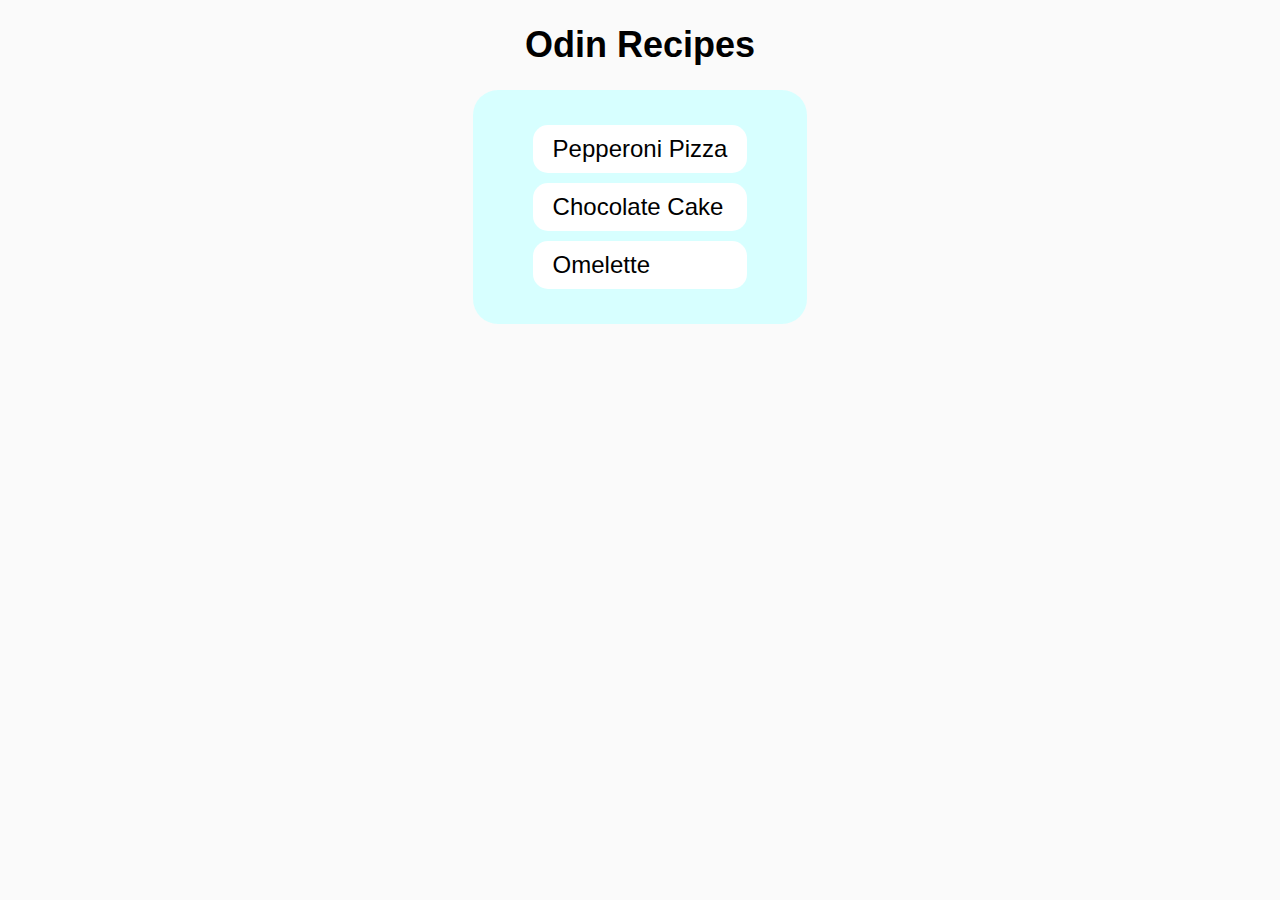
<file: index.html>
<!DOCTYPE html>
<html lang="en">
    <head>
        <meta charset="UTF-8">
        <meta name="viewport" content="width=device-witdh initial-scale=1.0">
        <link rel="stylesheet" href="style.css">
        <title>Odin Recipes</title>
    </head>
    <body>
        <h1>Odin Recipes</h1>
        <ul id="recipe-list">
            <li class="recipe-item"><a href="recipes/pepperoni-pizza.html">Pepperoni Pizza</a></li>
            <li class="recipe-item"><a href="recipes/chocolate-cake.html">Chocolate Cake</a></li>
            <li class="recipe-item"><a href="recipes/omelette.html">Omelette</a></li>
        </ul>
    </body>
</html>
</file>
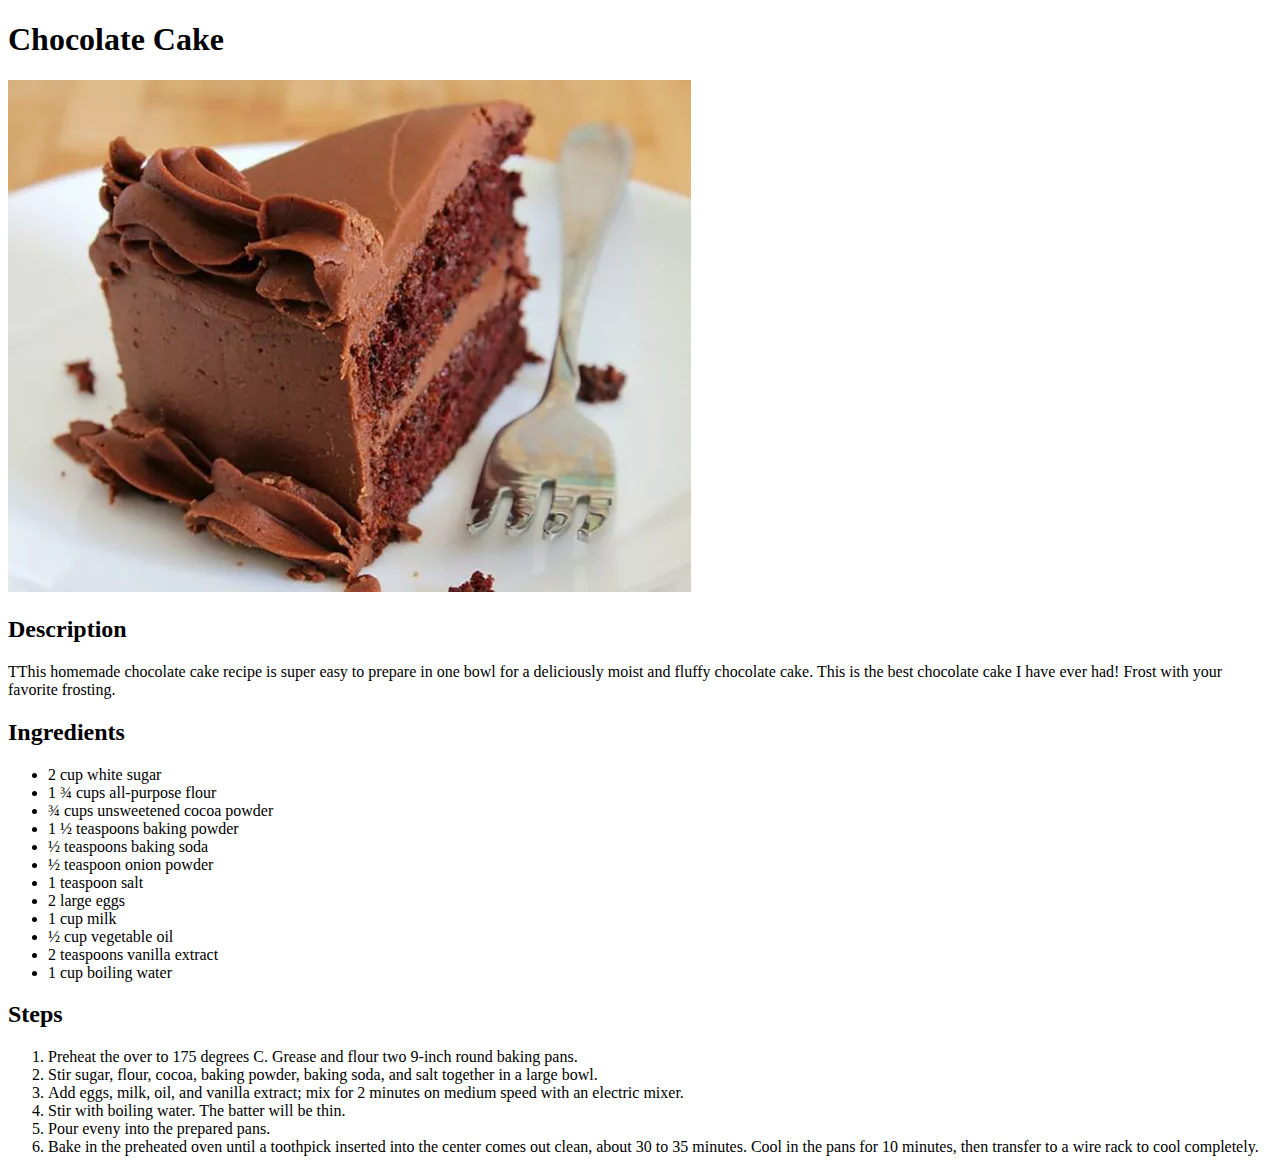
<file: recipes/chocolate-cake.html>
<!DOCTYPE html>
<html lang="en">
    <head>
        <meta charset="UTF-8">
        <meta name="viewport" content="width=device-witdh initial-scale=1.0">
        <title>Chocolate Cake</title>
    </head>
    <body>
        <h1>Chocolate Cake</h1>
        <img src="../images/chocolate-cake.jpg" alt="Image of chocolate-cake">
        <h2>Description</h2>
        <p>TThis homemade chocolate cake recipe is super easy to prepare in one bowl for a deliciously moist and fluffy chocolate cake. This is the best chocolate cake I have ever had! Frost with your favorite frosting.</p>
        <h2>Ingredients</h2>
        <ul>
            <li>2 cup white sugar</li>
            <li>1 ¾ cups all-purpose flour</li>
            <li>¾ cups unsweetened cocoa powder</li>
            <li>1 ½ teaspoons baking powder</li>
            <li> ½ teaspoons baking soda</li>
            <li>½ teaspoon onion powder</li>
            <li>1 teaspoon salt</li>
            <li>2 large eggs</li>
            <li>1 cup milk</li>
            <li>½ cup vegetable oil</li>
            <li>2 teaspoons vanilla extract</li>
            <li>1 cup boiling water</li>
        </ul>
        <h2>Steps</h2>
        <ol>
            <li>Preheat the over to 175 degrees C. Grease and flour two 9-inch round baking pans.</li>
            <li>Stir sugar, flour, cocoa, baking powder, baking soda, and salt together in a large bowl.</li>
            <li>Add eggs, milk, oil, and vanilla extract; mix for 2 minutes on medium speed with an electric mixer.</li>
            <li>Stir with boiling water. The batter will be thin.</li>
            <li>Pour eveny into the prepared pans.</li>
            <li>Bake in the preheated oven until a toothpick inserted into the center comes out clean, about 30 to 35 minutes. Cool in the pans for 10 minutes, then transfer to a wire rack to cool completely. </li>
        </ol>
    </body>
</html>
</file>
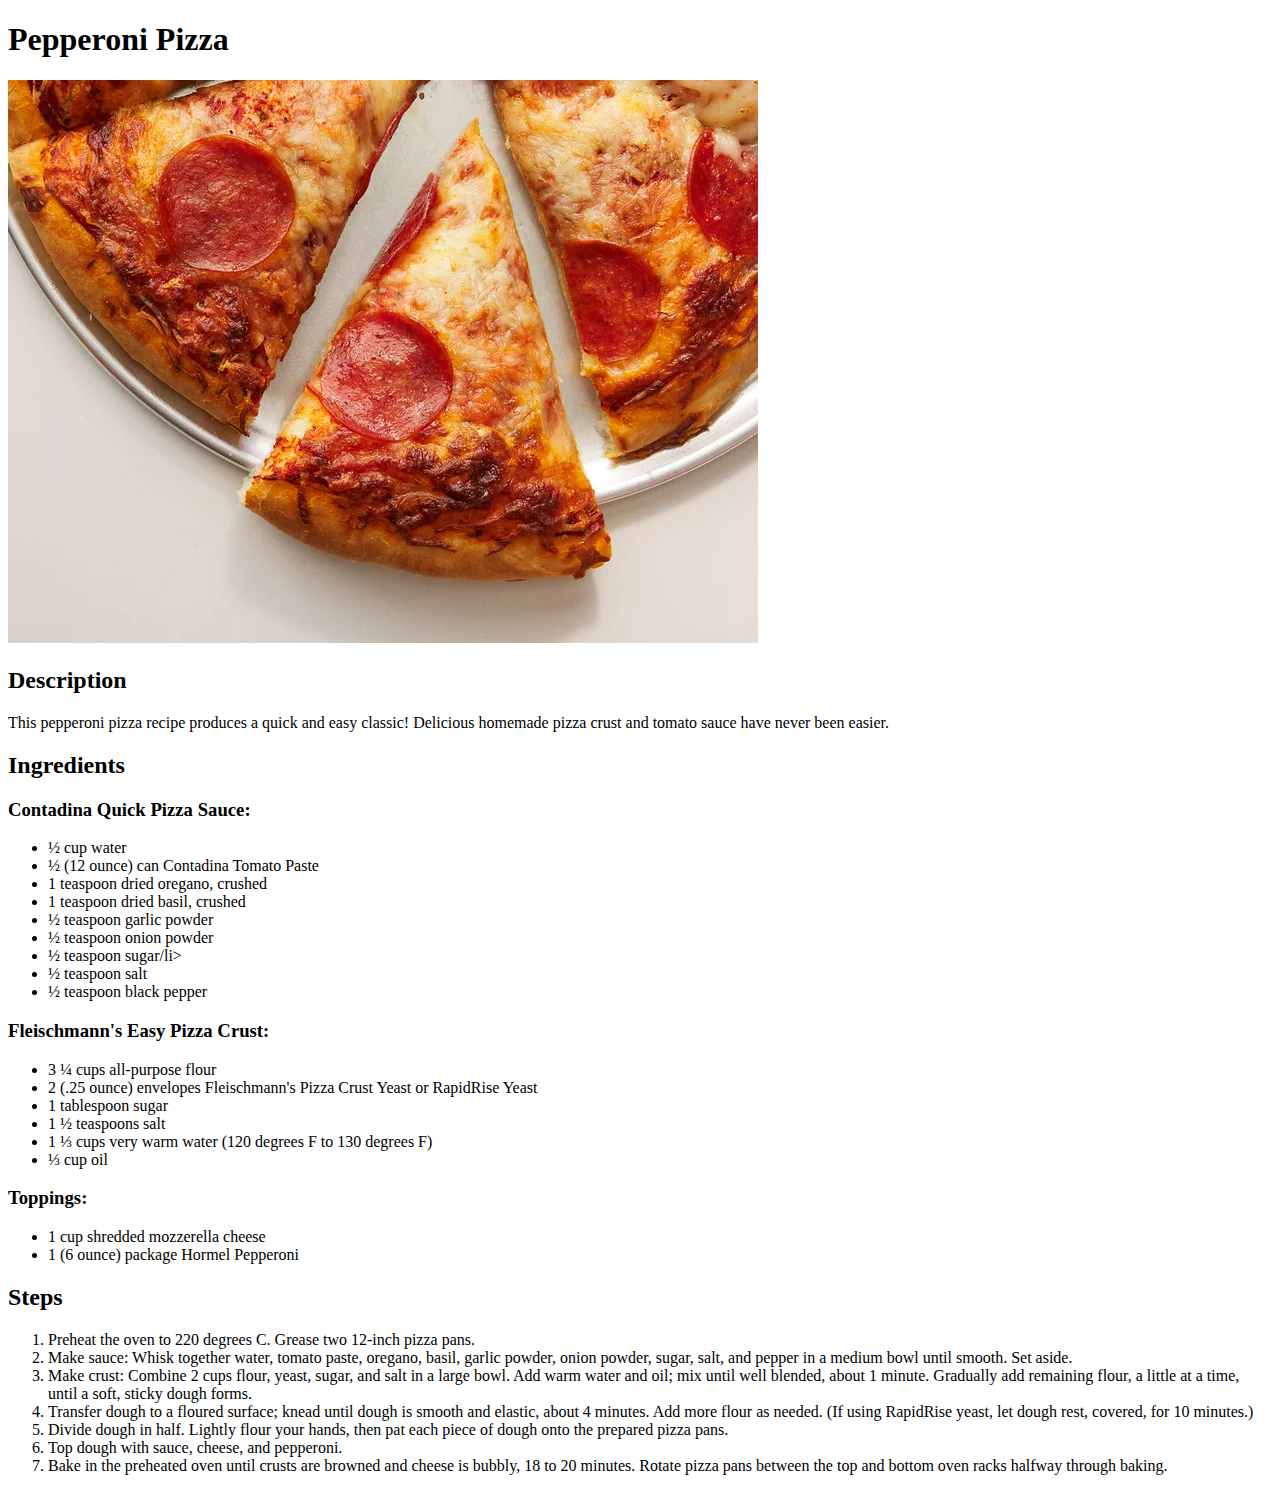
<file: recipes/pepperoni-pizza.html>
<!DOCTYPE html>
<html lang="en">
    <head>
        <meta charset="UTF-8">
        <meta name="viewport" content="width=device-witdh initial-scale=1.0">
        <title>Pepperoni Pizza</title>
    </head>
    <body>
        <h1>Pepperoni Pizza</h1>
        <img src="../images/pepperoni-pizza.jpg" alt="Image of pepperoni pizza">
        <h2>Description</h2>
        <p>This pepperoni pizza recipe produces a quick and easy classic! Delicious homemade pizza crust and tomato sauce have never been easier.</p>
        <h2>Ingredients</h2>
        <h3>Contadina Quick Pizza Sauce:</h1>
        <ul>
            <li>½ cup water</li>
            <li>½ (12 ounce) can Contadina Tomato Paste</li>
            <li>1 teaspoon dried oregano, crushed</li>
            <li>1 teaspoon dried basil, crushed</li>
            <li>½ teaspoon garlic powder</li>
            <li>½ teaspoon onion powder</li>
            <li>½ teaspoon sugar/li>
            <li>½ teaspoon salt</li>
            <li>½ teaspoon black pepper</li>
        </ul>
        <h3>Fleischmann's Easy Pizza Crust:</h3>
        <ul>
            <li>3 ¼ cups all-purpose flour</li>
            <li>2 (.25 ounce) envelopes Fleischmann's Pizza Crust Yeast or RapidRise Yeast</li>
            <li>1 tablespoon sugar</li>
            <li>1 ½ teaspoons salt</li>
            <li>1 ⅓ cups very warm water (120 degrees F to 130 degrees F)</li>
            <li>⅓ cup oil</li>
        </ul>
        <h3>Toppings:</h3>
        <ul>
            <li>1 cup shredded mozzerella cheese</li>
            <li>1 (6 ounce) package Hormel Pepperoni</li>
        </ul>
        <h2>Steps</h2>
        <ol>
            <li>Preheat the oven to 220 degrees C. Grease two 12-inch pizza pans.</li>
            <li>Make sauce: Whisk together water, tomato paste, oregano, basil, garlic powder, onion powder, sugar, salt, and pepper in a medium bowl until smooth. Set aside.</li>
            <li>Make crust: Combine 2 cups flour, yeast, sugar, and salt in a large bowl. Add warm water and oil; mix until well blended, about 1 minute. Gradually add remaining flour, a little at a time, until a soft, sticky dough forms.</li>
            <li>Transfer dough to a floured surface; knead until dough is smooth and elastic, about 4 minutes. Add more flour as needed. (If using RapidRise yeast, let dough rest, covered, for 10 minutes.)</li>
            <li>Divide dough in half. Lightly flour your hands, then pat each piece of dough onto the prepared pizza pans.</li>
            <li>Top dough with sauce, cheese, and pepperoni.</li>
            <li>Bake in the preheated oven until crusts are browned and cheese is bubbly, 18 to 20 minutes. Rotate pizza pans between the top and bottom oven racks halfway through baking.</li>
        </ol>
    </body>
</html>
</file>
<file: style.css>
body {
    background-color: #fafafa;
    margin: 0 15%;
}

h1 {
    text-align: center;
    font-family: 'Segoe UI', Tahoma, Verdana, sans-serif;
    font-size: 36px;
}

#recipe-list {
    background-color: #d7ffff;
    display: block;
    margin: 0 auto;
    width: fit-content;
    padding: 25px 50px;
    border-radius: 25px;
}

.recipe-item {
    list-style: none;
    margin: 10px;
}

.recipe-item a {
    display: block;
    text-decoration: none;
    color: black;
    background-color: white;
    padding: 10px 20px;
    border-radius: 15px;
    font-family: 'Segoe UI', Tahoma, Verdana, sans-serif;
    font-size: 24px;
}
</file>
